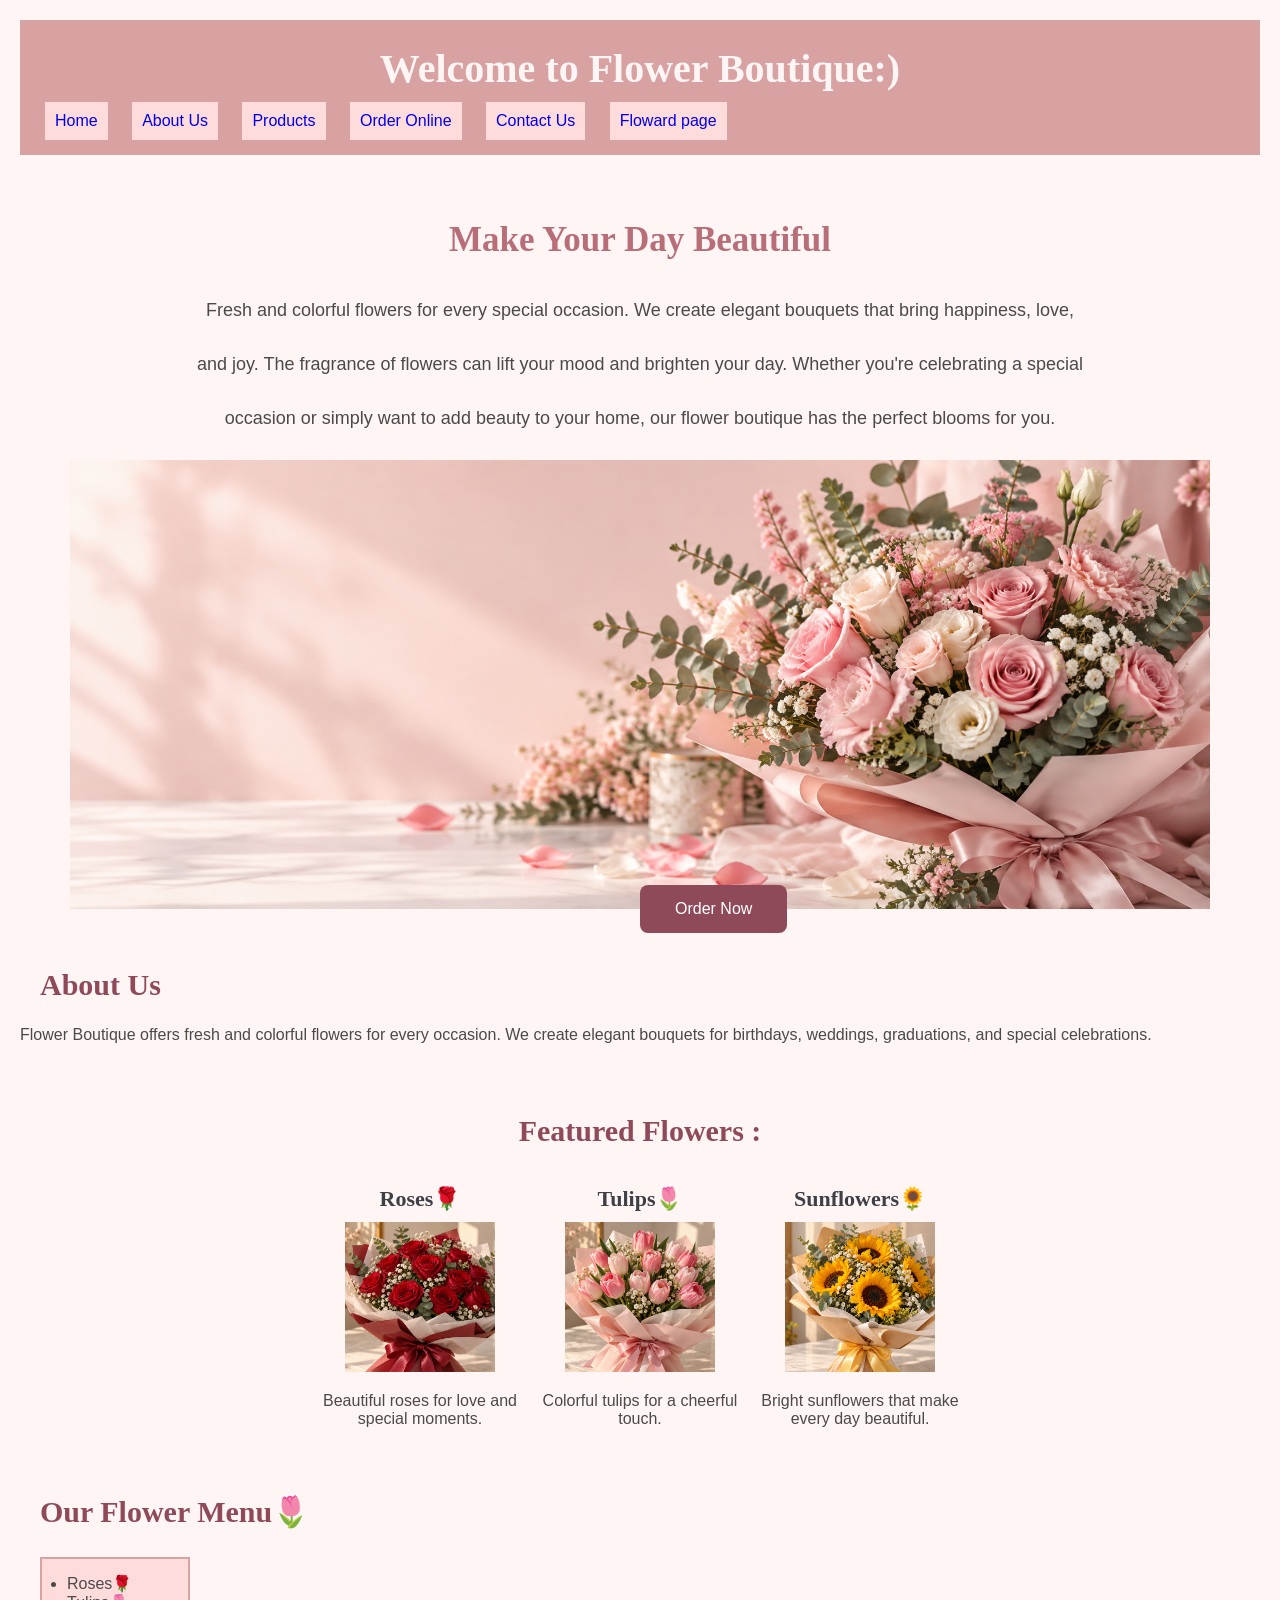
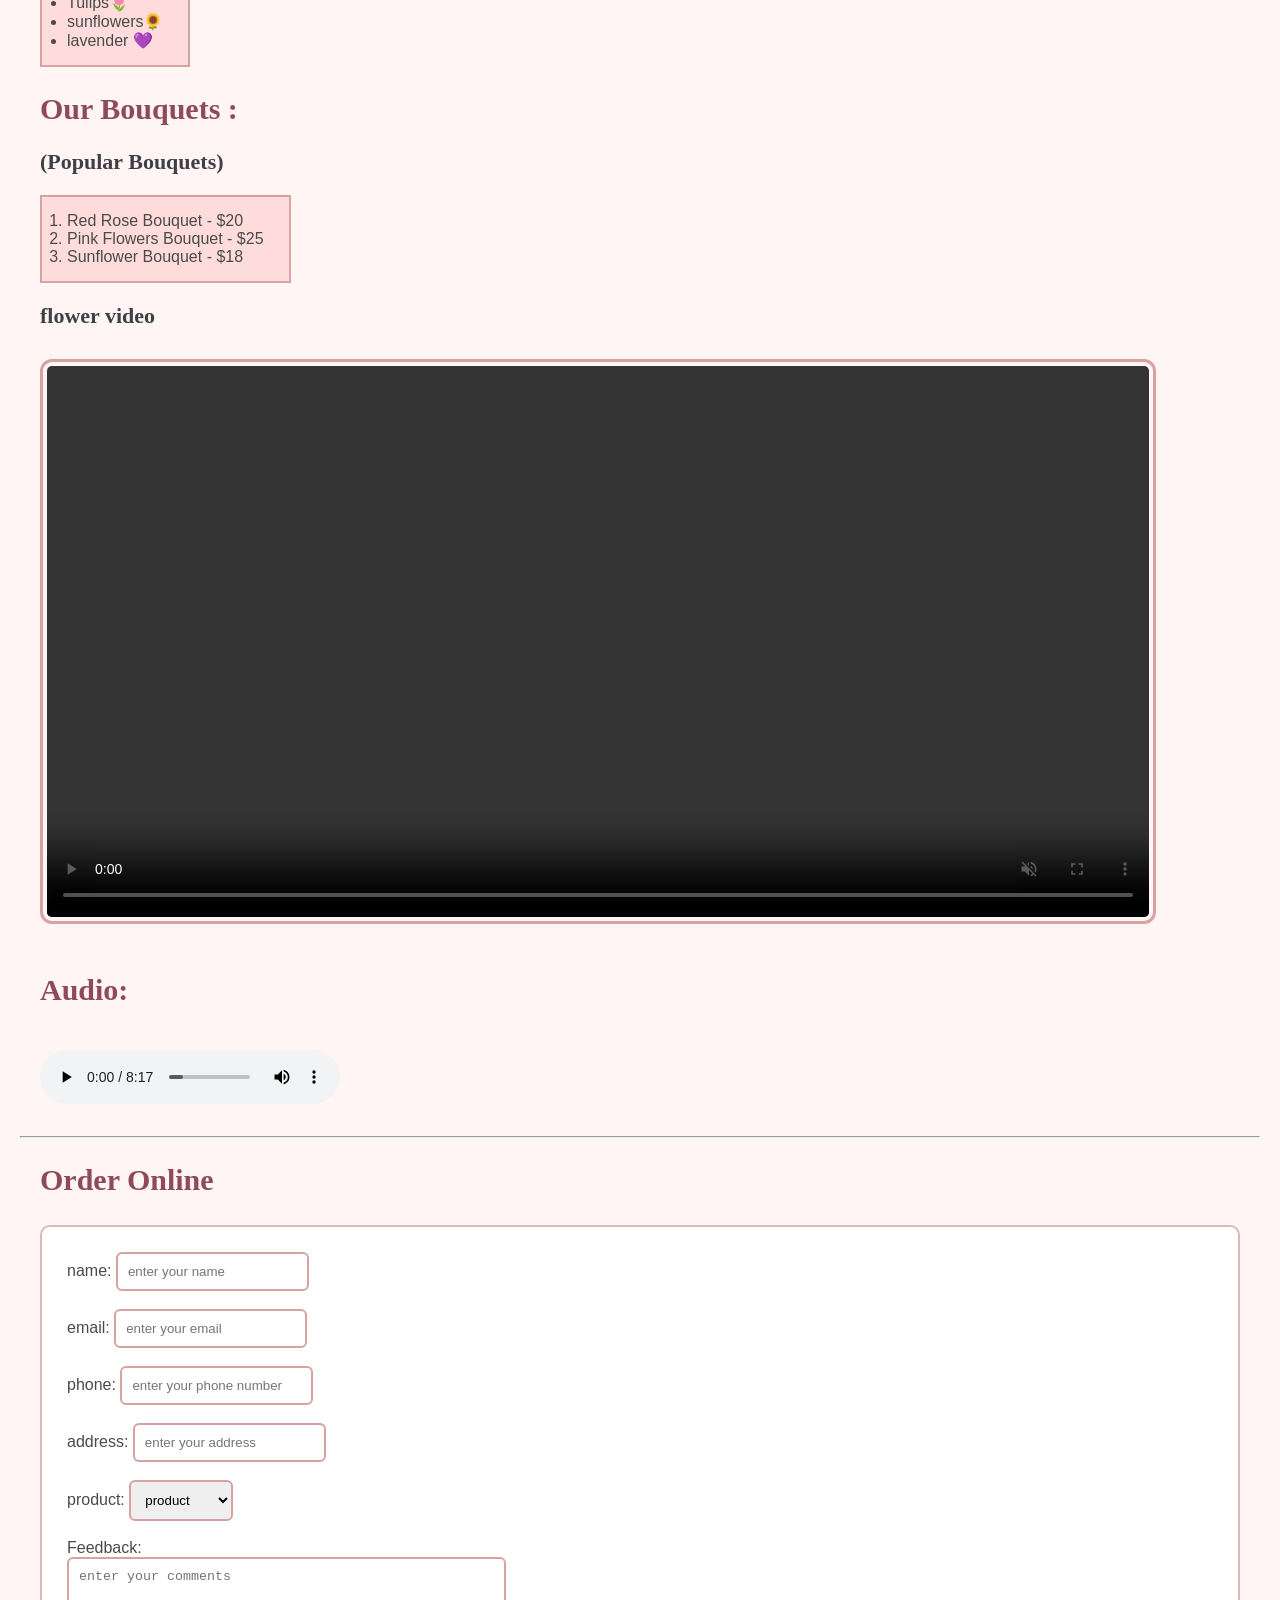
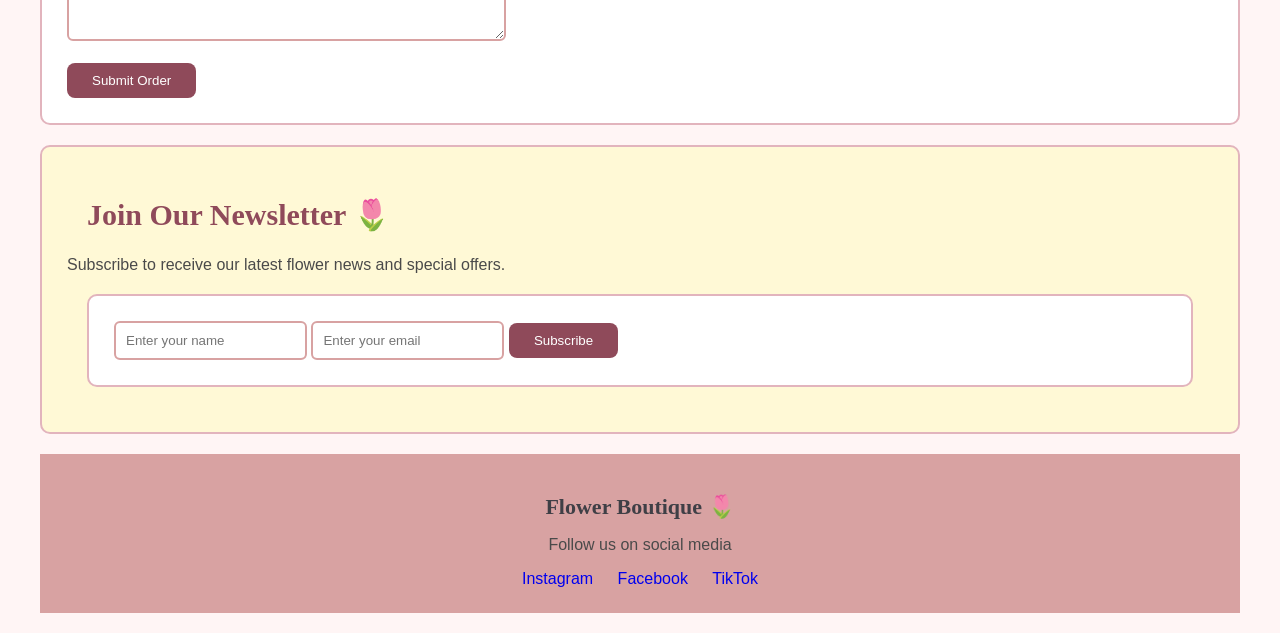
<file: index.html>
<!DOCTYPE html>
<html lang="en">
<head>
    <meta charset="UTF-8">
    <meta name="viewport" content="width=device-width, initial-scale=1.0">
    <title>Flower Boutique</title>
    <link rel="icon" type="image/png" href="flower-icon.png">
    <link rel="stylesheet" href="task6.css">


</head>
<body>
    <header>
        <h1> Welcome to Flower Boutique:) </Welcome> </h1>
    <nav>
        <a href="#Home">Home</a> 
        <a href="#about">About Us</a> 
<a href="#products">Products</a>
<a href="#order">Order Online</a>
<a href="#contact">Contact Us</a>
  <a href="https://floward.com/ar-jo" target="_blank">Floward page </a>
    </nav>
    </header>
<section id ="Home" class="hero">

<h2>Make Your Day Beautiful</h2>
<p> 
   Fresh and colorful flowers for every special occasion. We create elegant bouquets that bring happiness, love, and joy. The fragrance of flowers can lift your mood and brighten your day. Whether you're celebrating a special occasion or simply want to add beauty to your home, our flower boutique has the perfect blooms for you.
</p>
<a href="#order" class="order-btn">Order Now</a>
<img src="flower.png" alt="flower image">
</section>
    <section id="about">

    <h2>About Us</h2>

    <p>
        Flower Boutique offers fresh and colorful flowers for every occasion.
        We create elegant bouquets for birthdays, weddings, graduations,
        and special celebrations.
    </p>

</section>


<section id="products" class="products">
<h2>Featured Flowers : </h2>
<div class="flower-container">

        <div class="flower-item">
        <h3>Roses🌹</h3>

            <img src="Rose.png" alt="Roses">
<p>Beautiful roses for love and special moments.</p>
        </div>

<div class="flower-item">
 <h3>Tulips🌷</h3>
<img src="توليب.png" alt="Tulips">
<p>Colorful tulips for a cheerful touch.</p>
</div>
<div class="flower-item">
    <h3>Sunflowers🌻</h3>
    <img src="sun.png" alt="Sunflowers">
<p>Bright sunflowers that make every day beautiful.</p>
</div>
</div>
</section>
 <h2 >Our Flower Menu🌷</h2>  
  <ul>
<li>Roses🌹</li>
<li>Tulips🌷</li>
<li>sunflowers🌻</li>
<li>lavender 💜 </li>
</ul>
<h2 id="bouquets">Our Bouquets : </h2>
<h3>(Popular Bouquets)</h3>
<ol>
<li>Red Rose Bouquet - $20</li>
<li>Pink Flowers Bouquet - $25</li>
<li>Sunflower Bouquet - $18</li>
</ol>
<h3>flower video </h3>
<video autoplay muted loop controls><source src="flower.mp4" type="video/mp4">
</video>
<h2>Audio:</h2>
<audio controls preload="metadata">
<source src="053.mp3"type="audio/mpeg">
</audio>
<hr>
<h2 id="order">Order Online</h2>
<form> 
    <label for="name">name:</label>
    <input type="text"  id="name" name="name" placeholder="enter your name"required>
    <br>
    <br>
    <label for="email">email:</label>
    <input type="email"name="email" placeholder="enter your email" required>
    <br>
    <br>
    <label for="phone">phone:</label>
    <input type="tel" name="phone" placeholder="enter your phone number"required>
    <br>
    <br>
    <label for="address">address:</label>
    <input type="text" name="address" placeholder="enter your address" required>
    <br>
    <br>
    <label for="product">product:</label>
    <select name="product">
 <option value="product">product</option>

        <option value="rose">Rose</option>
        <option value="tulip">Tulip </option>
        <option value="sunflower">Sunflower</option>
    </select>
    <br>
    <br>
    <label for =comments> Feedback: </label>
    <br>
    <textarea id="comments" name="comments" rows="4" cols="50" placeholder="enter your comments"></textarea><br><br>
    <button type="submit">Submit Order</button>
</form>
<section id="newsletter">

    <h2>Join Our Newsletter 🌷</h2>

    <p>Subscribe to receive our latest flower news and special offers.</p>

    <form>

        <input type="text" placeholder="Enter your name" required>

        <input type="email" placeholder="Enter your email" required>

        <button type="submit">Subscribe</button>

    </form>

</section>
<footer id="contact">

    <h3>Flower Boutique 🌷</h3>

    <p>Follow us on social media</p>

    <a href="#instagram link">Instagram</a>
    <a href="#facebook link">Facebook</a>
    <a href="#tiktok link">TikTok</a>

</footer>
</body>
</html>
</file>
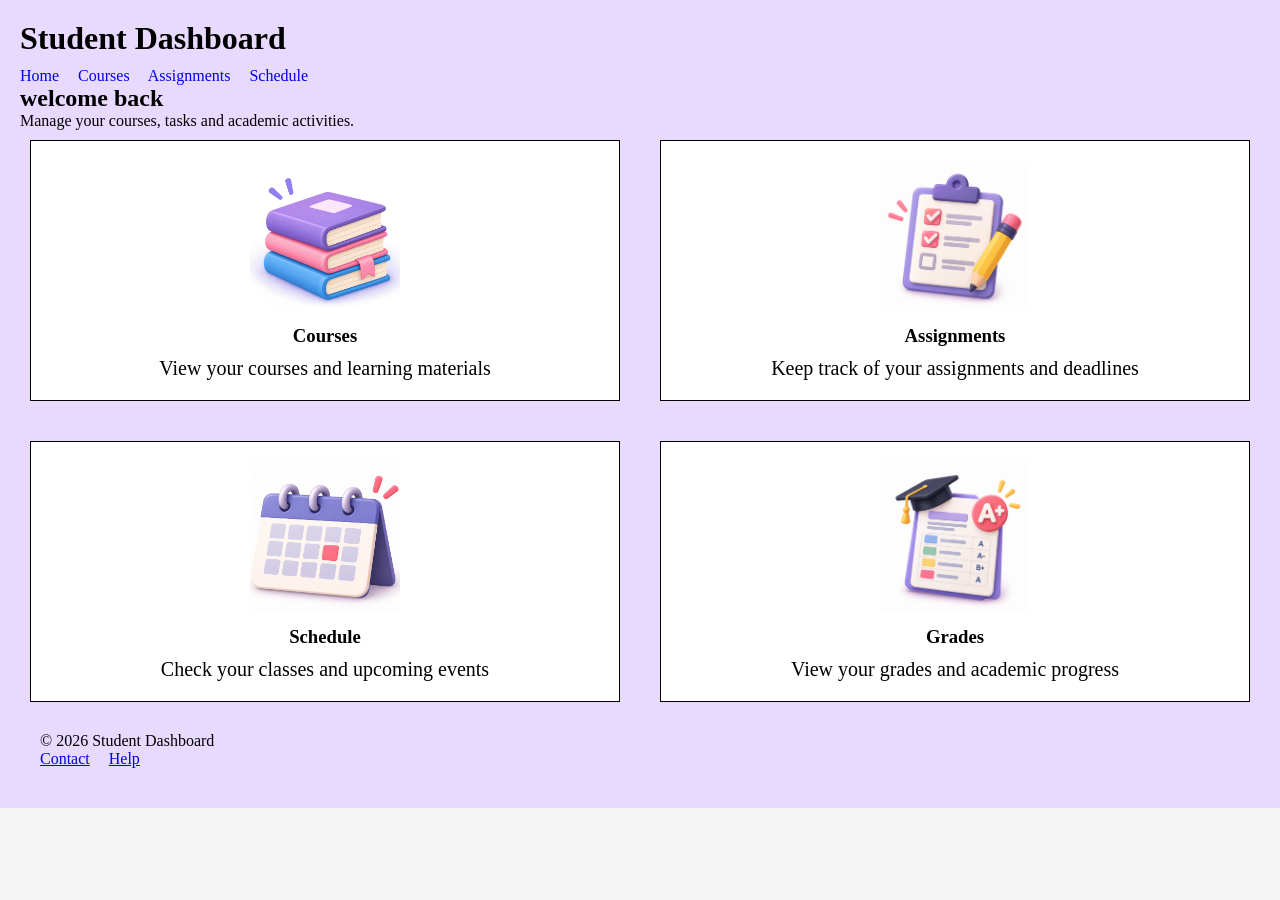
<file: Dashboard/index.html>
<!DOCTYPE html>
<html lang="en">
<head>
    <meta charset="UTF-8">
    <meta name="viewport" content="width=device-width, initial-scale=1.0">
    <title>Student Dashboard</title>
    <link href="Dashboard.css" rel="stylesheet">
</head>
<body>
    <div class="dashboard">
        <header class="header">
            <h1>Student Dashboard</h1>
            <nav>
<a href="#">Home</a>
<a href="#">Courses</a>
<a href="#">Assignments</a>
<a href="#">Schedule</a>
            </nav>

<main class="main">

<section class="welcome">
<h2>
    welcome back
</h2>
<p>Manage your courses, tasks and academic activities.</p>
</section>
<section class="cards">
<div class="card">
<img src="Courses.png" alt="courses">
<h3>Courses</h3>
<p>View your courses and learning materials</p>
</div>
<div class="card">
<img src="assignments.png" alt="assignments">
<h3>Assignments</h3>
<p>Keep track of your assignments and deadlines</p>
</div>
<div class="card">
<img src="Schedule.png" alt="Schedule">
<h3>Schedule</h3>
<p>Check your classes and upcoming events</p>
</div>
<div class="card">

    <img src="Grades.png" alt="Grades">

    <h3>Grades</h3>

    <p>View your grades and academic progress</p>

</div>
</section>
</main>
 <footer class="footer">

<p>© 2026 Student Dashboard</p>
<div class="footer-links">
    <a href="#">Contact</a>
    <a href="#">Help</a>
</div>


 </footer>
</header>
</div>
</body>
</html>
</file>
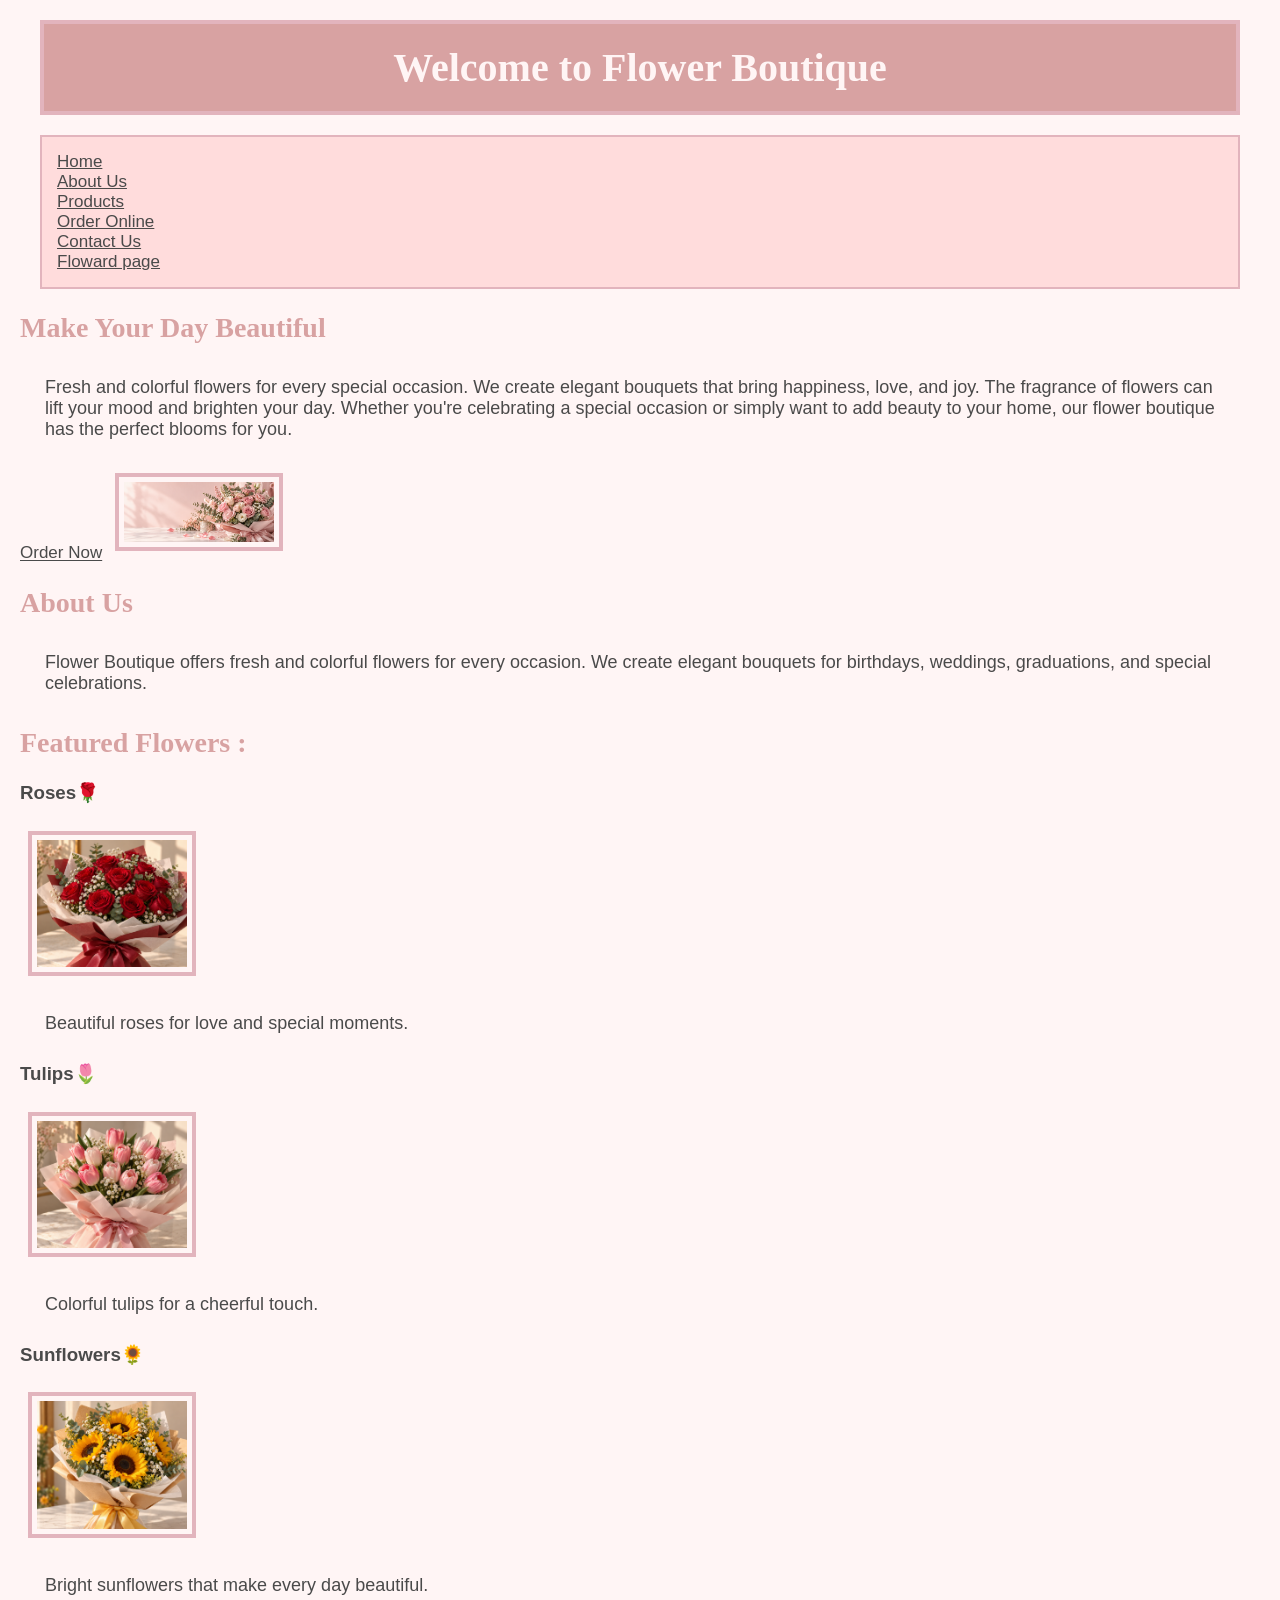
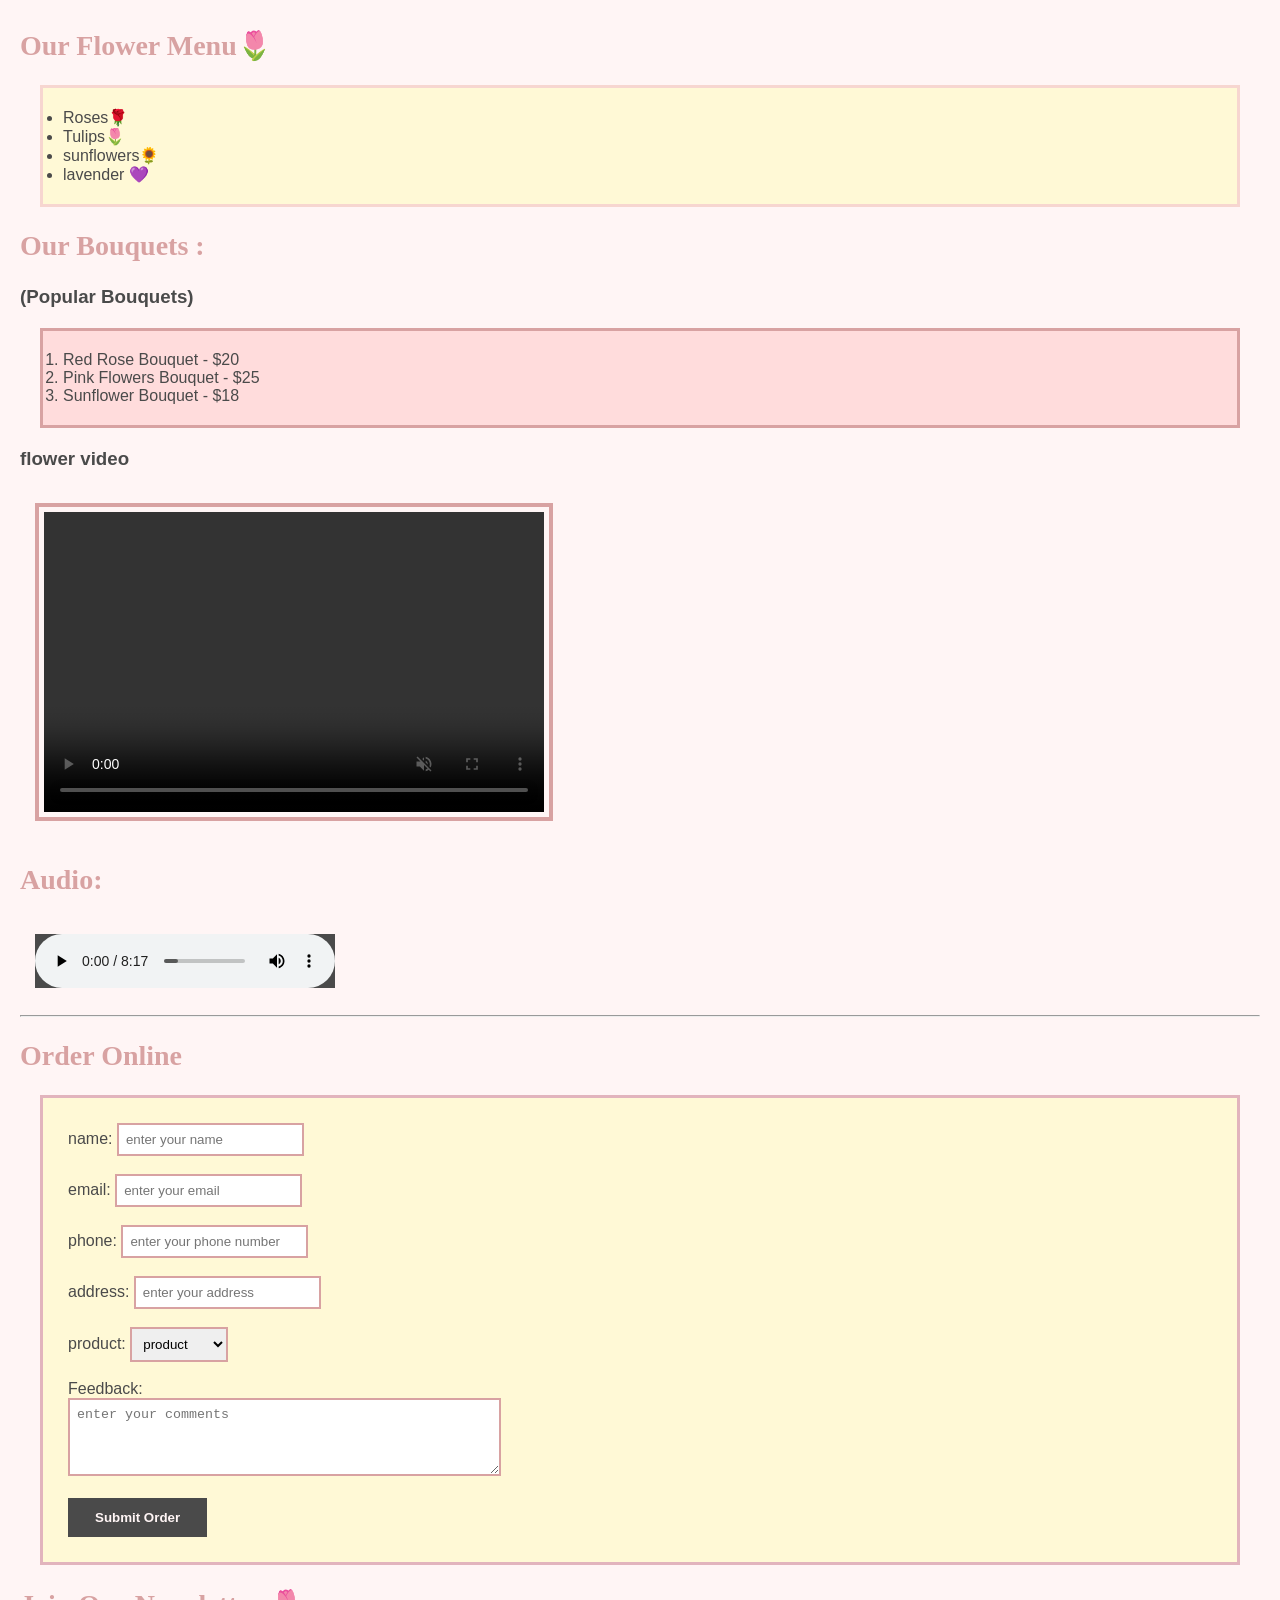
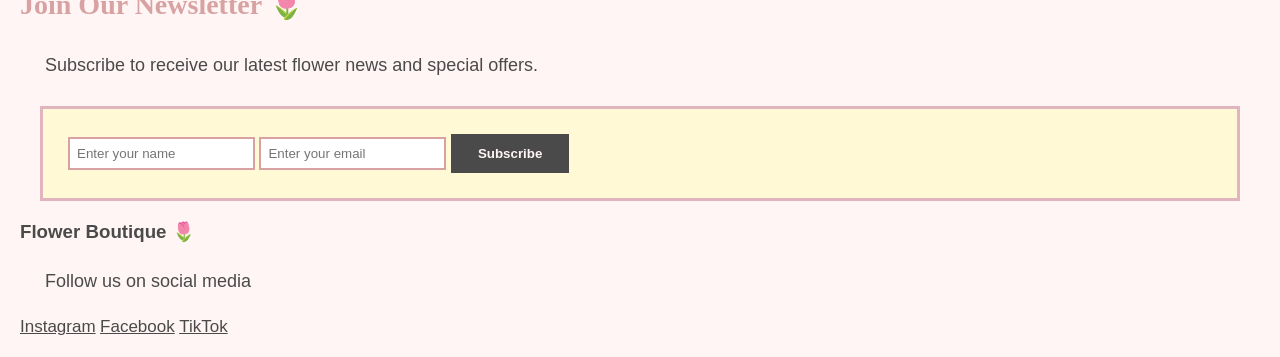
<file: task-4.html>
<!DOCTYPE html>
<html lang="en">
<head>
    <meta charset="UTF-8">
    <meta name="viewport" content="width=device-width, initial-scale=1.0">
    <title>🌷Flower Boutique🌷</title>
    <link rel="stylesheet" href="task5.css">

</head>
<body>
    <header>
        <h1> Welcome to Flower Boutique </h1>
    <nav>
        <a href="#Home">Home</a><br> 
        <a href="#about">About Us</a><br> 
<a href="#products">Products</a><br>
<a href="#order">Order Online</a><br>
<a href="#contact">Contact Us</a><br>
  <a href="https://floward.com/ar-jo" target="_blank">Floward page </a><br>
    </nav>
    </header>
<section id ="Home" class="hero">

<h2>Make Your Day Beautiful</h2>
<p> 
   Fresh and colorful flowers for every special occasion. We create elegant bouquets that bring happiness, love, and joy. The fragrance of flowers can lift your mood and brighten your day. Whether you're celebrating a special occasion or simply want to add beauty to your home, our flower boutique has the perfect blooms for you.
</p>
<a href="#order" class="order-btn">Order Now</a>
<img src="flower.png" alt="flower image">
</section>
    <section id="about">

    <h2>About Us</h2>

    <p>
        Flower Boutique offers fresh and colorful flowers for every occasion.
        We create elegant bouquets for birthdays, weddings, graduations,
        and special celebrations.
    </p>

</section>


<section id="products" class="products">
<h2>Featured Flowers : </h2>
<div class="flower-container">

        <div class="flower-item">
        <h3>Roses🌹</h3>

            <img src="Rose.png" alt="Roses">
<p>Beautiful roses for love and special moments.</p>
        </div>

<div class="flower-item">
 <h3>Tulips🌷</h3>
<img src="توليب.png" alt="Tulips">
<p>Colorful tulips for a cheerful touch.</p>
</div>
<div class="flower-item">
    <h3>Sunflowers🌻</h3>
    <img src="sun.png" alt="Sunflowers">
<p>Bright sunflowers that make every day beautiful.</p>
</div>
</div>
</section>
 <h2 >Our Flower Menu🌷</h2>  
  <ul>
<li>Roses🌹</li>
<li>Tulips🌷</li>
<li>sunflowers🌻</li>
<li>lavender 💜 </li>
</ul>
<h2 id="bouquets">Our Bouquets : </h2>
<h3>(Popular Bouquets)</h3>
<ol>
<li>Red Rose Bouquet - $20</li>
<li>Pink Flowers Bouquet - $25</li>
<li>Sunflower Bouquet - $18</li>
</ol>
<h3>flower video </h3>
<video autoplay muted loop controls width="200"><source src="flower.mp4" type="video/mp4">
</video>
<h2>Audio:</h2>
<audio controls preload="metadata">
<source src="053.mp3"type="audio/mpeg">
</audio>
<hr>
<h2 id="order">Order Online</h2>
<form> 
    <label for="name">name:</label>
    <input type="text"  id="name" name="name" placeholder="enter your name"required>
    <br>
    <br>
    <label for="email">email:</label>
    <input type="email"name="email" placeholder="enter your email" required>
    <br>
    <br>
    <label for="phone">phone:</label>
    <input type="tel" name="phone" placeholder="enter your phone number"required>
    <br>
    <br>
    <label for="address">address:</label>
    <input type="text" name="address" placeholder="enter your address" required>
    <br>
    <br>
    <label for="product">product:</label>
    <select name="product">
 <option value="product">product</option>

        <option value="rose">Rose</option>
        <option value="tulip">Tulip </option>
        <option value="sunflower">Sunflower</option>
    </select>
    <br>
    <br>
    <label for =comments> Feedback: </label>
    <br>
    <textarea id="comments" name="comments" rows="4" cols="50" placeholder="enter your comments"></textarea><br><br>
    <button type="submit">Submit Order</button>
</form>
<section id="newsletter">

    <h2>Join Our Newsletter 🌷</h2>

    <p>Subscribe to receive our latest flower news and special offers.</p>

    <form>

        <input type="text" placeholder="Enter your name" required>

        <input type="email" placeholder="Enter your email" required>

        <button type="submit">Subscribe</button>

    </form>

</section>
<footer id="contact">

    <h3>Flower Boutique 🌷</h3>

    <p>Follow us on social media</p>

    <a href="#instagram link">Instagram</a>
    <a href="#facebook link">Facebook</a>
    <a href="#tiktok link">TikTok</a>

</footer>
</body>
</html>
</file>
<file: task6.css>
* {
    box-sizing: border-box;
}
body {
background-color: #FFF5F5;
    margin: 20px;
    font-family: Arial, sans-serif;
    color: #4A4A4A;
    
}

header {
    background-color: #D8A2A2;
    padding: 15px;
    position: sticky;
    top: 0;
    z-index: 100;
}
nav a{
background-color: #FFDCDC;
    display: inline-block;
padding: 10px;
    margin: 0 10px;

    text-decoration: none;
}
nav a:hover {
    background-color: #D8A2A2;
    color: white;
    cursor: pointer;
}
h1 {
    color: #FFF5F5;
    font-size: 40px;
    font-family: Georgia, serif;
    text-align: center;
    margin: 10px;
}
h2 {
    color: #8F4A5A;
    font-family: Georgia, serif;
    font-size: 30px;
    margin: 25px 20px 15px;
    padding-bottom: 8px;
}
h3 {
    color: #3F3F46;
    font-family: Georgia, serif;
    font-size: 22px;
    margin: 15px 20px 10px;
}

.order-btn {
    position: absolute;
    bottom: 10px;
    left: 50%;
    
    padding: 15px 35px;
    
    background-color: #8F4A5A;
    color: white;
    text-decoration: none;
        border-radius: 8px;
    cursor: pointer;
        z-index: 10;


}
.hero img {
    width: 100%;
    height: auto;
}
.hero{
    position: relative;
    padding:30px ;
    margin: 20px;
    text-align: center;}
    .hero h2 {
    color: #B76E79;
    font-size: 35px;
    font-family: Georgia, serif;
    margin: 15px;
}
.hero p {
    font-size: 18px;
    line-height:3;
    max-width: 900px;
    margin: 15px auto;
}
.products {
    padding: 25px;
    margin: 20px;
    text-align: center;
}
.flower-container {
    display: flex;
    justify-content: center;
    gap: 20px;
}
.flower-item {
    width: 200px;
    text-align: center;
}
.flower-item img {
    width: 150px;
    height: 150px;
    object-fit: cover;
}
ul {
    background-color: #FFDCDC;
    padding: 15px 25px;
    margin: 20px;
    border: 2px solid #D8A2A2;
    width: fit-content;
}
ol {
    background-color: #FFDCDC;
    padding: 15px 25px;
    margin: 20px;
    border: 2px solid #D8A2A2;
    width: fit-content;
}
video {
    width: 90%;
    height: auto;
    border: 3px solid #D8A2A2;
    padding: 4px;
    margin: 20px;
    border-radius: 12px;
}
audio {
    margin: 20px;
}
form {
    background-color: white;
    padding: 25px;
    margin: 20px;
    border: 2px solid #E2B4BD;
    border-radius: 10px;
}
input,select,textarea {
    padding: 10px;
    border: 2px solid #D8A2A2;
    border-radius: 6px;
}
button {
    background-color: #8F4A5A;
    color: white;
    padding: 10px 25px;
    border: none;
    border-radius: 8px;
    cursor: pointer;

}
button:hover {
    background-color: #D8A2A2;
    cursor: pointer;
}
#newsletter {
    background-color: #FFF9D6;
    padding: 25px;
    margin: 20px;
    border: 2px solid #E2B4BD;
    border-radius: 10px;
}
footer {
    background-color: #D8A2A2;
    padding: 25px;
    margin: 20px;
    text-align: center;

}
footer a {
    margin: 0 10px;
    text-decoration: none;
}
@media (max-width: 900px) {
    .flower-container {
        flex-wrap: wrap;
    }

    .hero img {
        width: 100%;
    }

    video {
        width: 90%;
        height: auto;
    }
}
@media (max-width: 600px) {

    h1 {
        font-size: 28px;
    }

    nav a {
        margin: 5px;
        padding: 8px;
    }

    .hero {
        padding: 15px;
    }

    .hero h2 {
        font-size: 28px;
    }

    .hero p {
        font-size: 16px;
        line-height: 1.6;
    }

    .flower-container {
        flex-direction: column;
        align-items: center;
    }

    .hero img {
        width: 100%;
    }

    video {
        width: 100%;
        margin: 10px 0;
    }
}
</file>
<file: Dashboard/Dashboard.css>
* {
    margin: 0;
    padding: 0;
    box-sizing: border-box;
}

.dashboard {
    display: grid;
    grid-template-rows: auto 1fr auto;
}

.cards {
    display: grid;
    grid-template-columns: 1fr 1fr;
    gap: 20px;
}
.card {
    border: 1px solid black;
    background-color: white;
    margin: 10px;
    padding: 20px;
    text-align: center;
}
.card img {
    width: 150px;
    height: 150px;
        object-fit: cover;
            margin-bottom: 10px;

}
.card h3{
    margin-bottom: 10px;

}
.card p {
        font-size: 20px;

    margin-top: 5px;
}
body {
    background-color: #f5f5f5;
}
.header {
    background-color: #e8d9ff;
    padding: 20px;
}
.header h1 {
    margin-bottom: 10px;
}
.header nav {
    margin-top: 10px;
}
.header nav a {
    margin-right: 15px;
        text-decoration: none;

}
.footer {
    background-color: #e8d9ff;
    padding: 20px;
}
@media (max-width: 600px) {
.cards {
    grid-template-columns: 1fr;
}

}
@media (min-width: 601px) and (max-width: 900px) {
    .cards {
        grid-template-columns: 1fr 1fr;
    }
}
.footer-links a {
    margin-right: 15px;
}
</file>
<file: task5.css>
* {
    box-size: border-box;
}

body {
    background-color: #FFF5F5;
    margin: 20px;
    font-family: Arial, sans-serif;
    color: #4A4A4A;
}

h1 {
    background-color: #D8A2A2;
    color: #FFF5F5;
    font-size: 40px;
    font-weight: bold;
    font-family: Georgia, serif;
    text-align: center;
    padding: 20px;
    margin: 20px;
    border: 4px solid #E2B4BD;
}


nav {
    background-color: #FFDCDC;
    padding: 15px;
    margin: 20px;
    border: 2px solid #E2B4BD;
}


a {
    color: #4A4A4A;
    font-size: 17px;
}

a:hover {
    color: #D8A2A2;
}

p {
    color: #4A4A4A;
    font-size: 18px;
    font-family: Arial, sans-serif;
    padding: 10px;
    margin: 15px;
}

h2 {
    color: #D8A2A2;
    font-family: Georgia, serif;
    font-size: 28px;
}

h3 {
    color: #4A4A4A;
}

img {
    width: 150px;
    border: 4px solid #E2B4BD;
    padding: 5px;
    margin: 8px;
}

img:hover {
    opacity: 0.8;
}

ul {
    background-color: #FFF9D6;
    padding: 20px;
    margin: 20px;
    border: 3px solid #F7D6D0;
}

ol {
    background-color: #FFDCDC;
    padding: 20px;
    margin: 20px;
    border: 3px solid #D8A2A2;
}

video {
    width: 500px;
    height: 300px;
    border: 4px solid #D8A2A2;
    padding: 5px;
    margin: 15px;
}

audio {
    margin: 15px;
    background-color: #4A4A4A;
    
}

form {
    background-color: #FFF9D6;
    padding: 25px;
    margin: 20px;
    border: 3px solid #E2B4BD;
}

input,
select,
textarea {
    border: 2px solid #D8A2A2;
    padding: 7px;
}

button {
    background-color: #4A4A4A;
    color: #FFF5F5;
    padding: 10px 25px;
    border: 2px solid #4A4A4A;
    font-weight: bold;
}

button:active{
    background-color: #D8A2A2;
    border: 2px solid #D8A2A2;
}

button:active {
    background-color: #E2B4BD;
}

button:disabled {
    cursor: not-allowed;
}

a:visited {
    color: #8EA66B;
}
</file>
